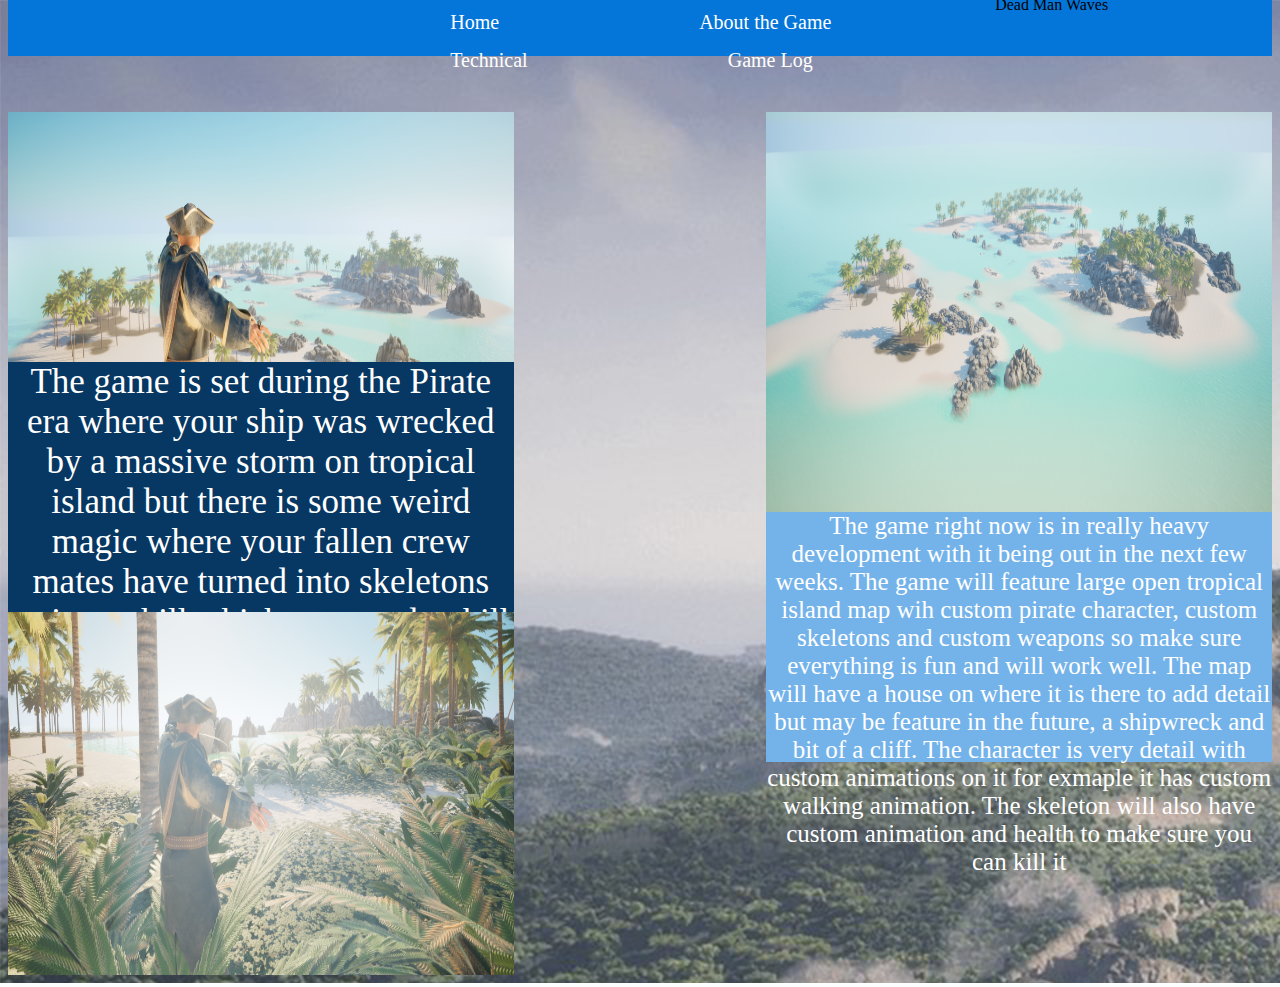
<file: index.html>
<!DOCTYPE html>

<head>
   
    <title>My page</title>
    <link rel="stylesheet" type="text/css" href="styles.css">

</head>
<body>

    <header>
        <nav>
    <ul>
        <li><a href="index.html">Home</a></li>
		<li><a href="about.html">About the Game</a></li>
		<li><a href="technical.html">Technical</a></li>
		<li><a href="gamelog.html">Game Log</a></li>
    </ul>
</nav>


        Dead Man Waves
    </header>
    <div class="container">
        <!--left box container-->
        <div class="boxl">
            <div class="box1"> 
             <div class="mapbox"><img src="images/Map Image 1 for index.png" height="100%" width="100%"> </div></div>
            <div class="box2">The game is set during the Pirate era where your ship was wrecked by a massive storm on tropical island but there is some weird magic where your fallen crew mates have turned into skeletons trying to kill which you need to kill all of them to survive and get off the island safetly. 
                        Do you have what it takes?  </div>
            <div class="box3">  <img src="images/Image 2 Map index page.png" height="145%" width="100%"> </div>


        </div>



        <!--empty space-->
        <div class="boxm"></div>




        <!--right side container-->
        <div class="boxr">
            
            <div class="mapbox"><img src="images/Map Image 3 for index.png" height="100%" width="100%"> </div>
            <div class="info">The game right now is in really heavy development with it being out in the next few weeks. The game will feature large open tropical island map wih custom pirate character, custom skeletons and custom weapons so make sure everything is fun and will work well. The map will have a house on where it is there to add detail but may be feature in the future, a shipwreck and bit of a cliff. The character is very detail with custom animations on it for exmaple it has custom walking animation. The skeleton will also have custom animation and health to make sure you can kill it</div>
            
        
        
        </div>





        
    </div>
 

</body>
</html>
</file>
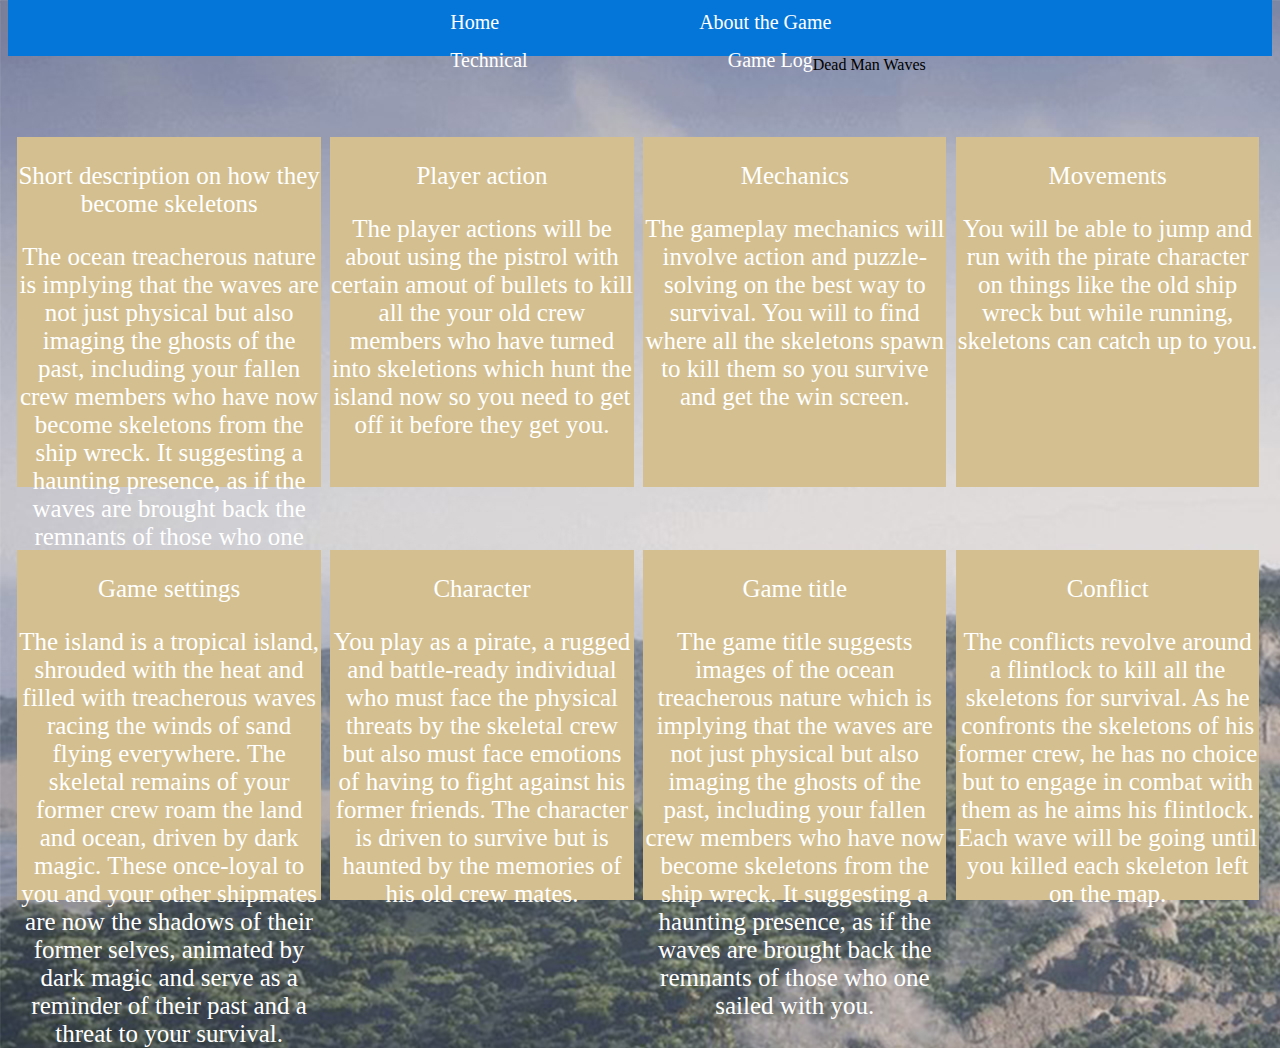
<file: gamelog.html>
<!DOCTYPE html>

<head>
   
    <title>My Game</title>
    <link rel="stylesheet" type="text/css" href="styles.css">

</head>
<body>

    <header>
        <nav>
    <ul>
        <li><a href="index.html">Home</a></li>
		<li><a href="about.html">About the Game</a></li>
		<li><a href="technical.html">Technical</a></li>
		<li><a href="gamelog.html">Game Log</a></li>
    </ul>
</nav>
</header>

        Dead Man Waves

    <div class="container">

<!--row 1-->
    <div class="box65"> 
        <p>Short description on how they become skeletons</p>The ocean treacherous nature is implying that the waves are not just physical but also imaging the ghosts of the past, including your fallen crew members who have now become skeletons from the ship wreck. It suggesting a haunting presence, as if the waves are brought back the remnants of those who one sailed with you.  
    ​</div>

    <div class="box65"> 
        <p>Player action​</p> The player actions will be about using the pistrol with certain amout of bullets to kill all the your old crew members who have turned into skeletions which hunt the island now so you need to get off it before they get you.
    ​</div>

    <div class="box65"> 
        <p>Mechanics</p> The gameplay mechanics will involve action and puzzle-solving on the best way to survival. You will to find where all the skeletons spawn to kill them so you survive and get the win screen.
    ​</div>

    <div class="box65"> 
        <p>Movements​</p> You will be able to jump and run with the pirate character on things like the old ship wreck but while running, skeletons can catch up to you. 
    ​</div>

<!--row 2-->
<div class="box65"> 
    <p>Game settings​</p> The island is a tropical island, shrouded with the heat and filled with treacherous waves racing the winds of sand flying everywhere. The skeletal remains of your former crew roam the land and ocean, driven by dark magic. These once-loyal to you and your other shipmates are now the shadows of their former selves, animated by dark magic and serve as a reminder of their past and a threat to your survival.     
​</div>

<div class="box65"> 
    <p>Character</p> You play as a pirate, a rugged and battle-ready individual who must face the physical threats by the skeletal crew but also must face emotions of having to fight against his former friends. The character is driven to survive but is haunted by the memories of his old crew mates. 
​</div>

<div class="box65"> 
    <p>Game title</p>  The game title suggests images of the ocean treacherous nature which is implying that the waves are not just physical but also imaging the ghosts of the past, including your fallen crew members who have now become skeletons from the ship wreck. It suggesting a haunting presence, as if the waves are brought back the remnants of those who one sailed with you. 

​</div>

<div class="box65"> 
    <p>Conflict</p> The conflicts revolve around a flintlock to kill all the skeletons for survival. As he confronts the skeletons of his former crew, he has no choice but to engage in combat with them as he aims his flintlock. Each wave will be going until you killed each skeleton left on the map.
​</div>

    </div>



</body>
</html>
</file>
<file: styles.css>
body{

   background-image: url(images/Website\ Background.jpg);

}

header {
    background-color: #0476D9;;
    height: 60px;
    width: 100%;
    text-align: center;
    margin-top: -20px;
    padding-left: -5%;
}

.container{
    width: 100%;
    font-size: 32px;
    color: white;
    text-align: center; 
}


.boxl{
    width: 40%;
    height: auto;
   margin-top: 40px;
    float:left;
    

}

.boxm{
    width: 20%;
    height: 650px;
    float:left;

    
}

.boxr{
    width: 40%;
    height: 650px;
    float:left;
    margin-top: 40px;

}


.boxw{
    width: 40%;
    height: 800px;
    background-color:grey;
    float:left;
}

footer{
    background-color:khaki;
    width:100%;
    height:5%;
    text-align: center;
}

li{
    float: left;
}

li a{
    display: block;
    color:white;
    font-size: 20px;
    text-align: center;
    text-decoration: none;
    padding-top: 15px;
    padding-left: 200px;
}

ul{
    list-style-type: none;
}

nav{
    width: 70%;
    padding-left: 16%;
    background-color: #0476D9;
    
}

.boximage1{
    width: 40%;
    height: 800px;
    background-color:grey;
    float:left;
}

.box65{
    width: 24%;
    height: 350px;
    float: left;
    color: white;
    background-color: #D4BF90;
    margin-top: 5%;
    margin-left: 0.75%;
    font-size: 25px;

}


/*index page*/
.box1{
    width: 100%;
    height:250px;
    float:left;
    background-color: #0476D9;
}

.box2{
    width: 100%;
    height:250px;
    float:left;
    background-color: #073863;
    font-size: 35px;
    color: white
}

.box3{
    width: 100%;
    height:250px;
    float:left;
    background-color: #74b3ea;
}

/*right column on homepage*/

.mapbox{
    width: 100%;
    height:400px;
    float:left;
    background-color: #073863;
}

.info{
    width: 100%;
    height:250px;
    float:left;
    background-color: #74b3ea;
    font-size: 25px;
    color: white
    
}


/*technical page*/
.leftbox{
    width: 30%;
    height:875px;
    float:left;
    background-color: #073863;
    margin-top: 40px;
    font-size: 34.5px;
    color: white;
}

.gap{
    width: 30%;
    height:1000px;
    float:left;
    
}
.rightbox{
    width: 40%;
    height:300px;
    float:left;
    background-color: #073863;
    margin-top: 40px;
    font-size: 30px;
    
}
</file>
